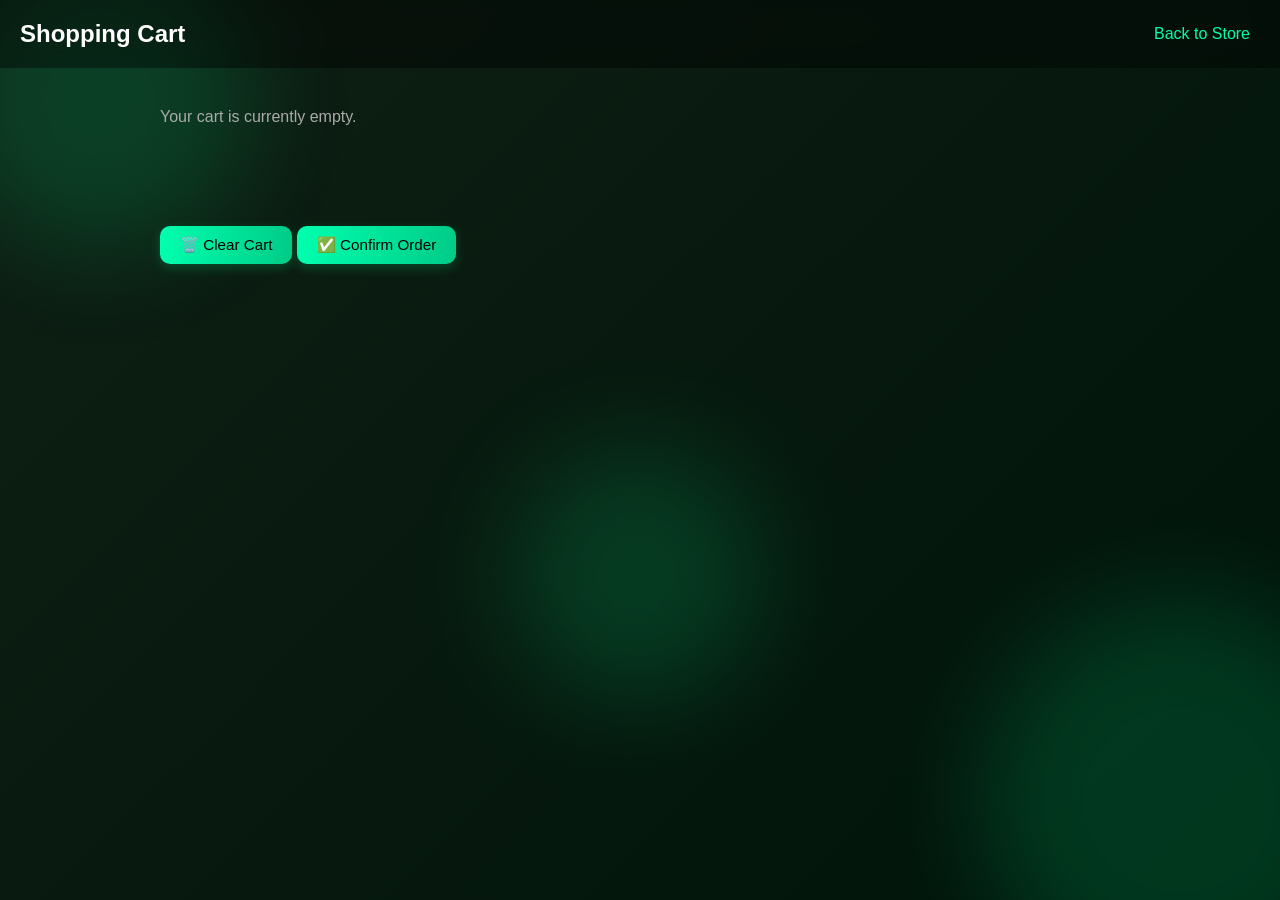
<file: cart.html>
<!DOCTYPE html>
<html lang="en" dir="ltr">
<head>
  <meta charset="UTF-8">
  <title>Shopping Cart</title>
  <link rel="stylesheet" href="style.css">
</head>
<body>
  <div class="background">
    <div class="circle circle1"></div>
    <div class="circle circle2"></div>
    <div class="circle circle3"></div>
  </div>

  <nav>
    <h2>Shopping Cart</h2>
    <a href="index.html">Back to Store</a>
  </nav>

  <div class="container" id="cart-container"></div>

  <div class="container" style="margin-top: 20px;">
    <button class="add-btn" onclick="clearCart()">🗑️ Clear Cart</button>
    <button class="add-btn" onclick="confirmOrder()">✅ Confirm Order</button>
  </div>

  <script>
    const cart = JSON.parse(localStorage.getItem('cart')) || [];
    const container = document.getElementById('cart-container');

    if (cart.length === 0) {
      container.innerHTML = '<p style="color: #aaa;">Your cart is currently empty.</p>';
    } else {
      let total = 0;
      cart.forEach((item, index) => {
        total += item.price;
        const productEl = document.createElement('div');
        productEl.className = 'product';
        productEl.innerHTML = `
          <div class="product-info">
            <h3>${item.name}</h3>
            <div class="product-details">
              <span class="price">${item.price} EGP</span>
            </div>
          </div>
        `;
        container.appendChild(productEl);
      });

      const totalEl = document.createElement('div');
      totalEl.className = 'rules-section';
      totalEl.innerHTML = `<h2>Total: ${total} EGP</h2>`;
      container.appendChild(totalEl);
    }

    function clearCart() {
      localStorage.removeItem('cart');
      location.reload();
    }

    function confirmOrder() {
      window.location.href = 'checkout.html';
    }
  </script>
</body>
</html>
</file>
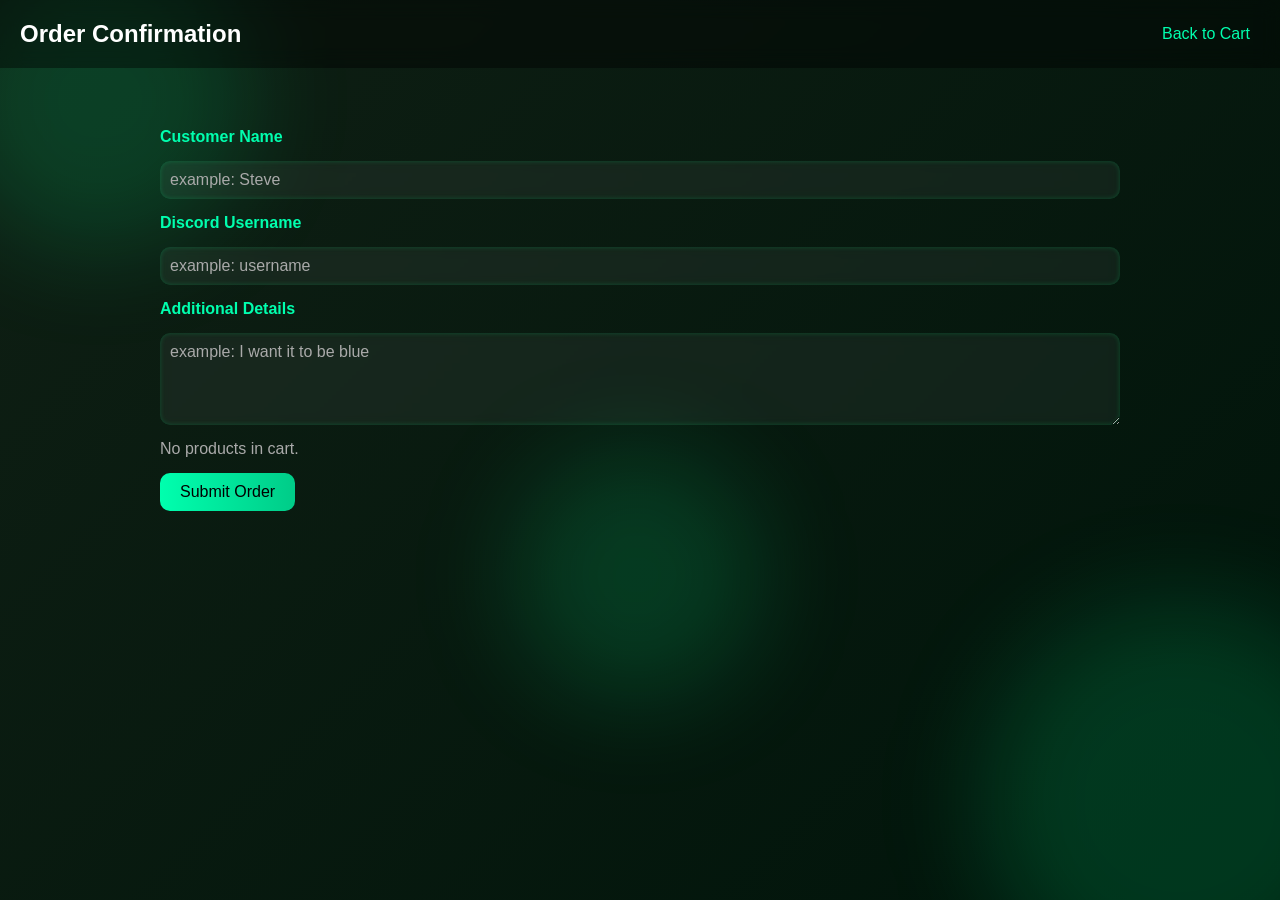
<file: checkout.html>
<!DOCTYPE html>
<html lang="en" dir="ltr">
<head>
  <meta charset="UTF-8">
  <title>Order Confirmation</title>
  <link rel="stylesheet" href="style.css">
  <script src="toast.js"></script> 
</head>
<body>
  <div class="background">
    <div class="circle circle1"></div>
    <div class="circle circle2"></div>
    <div class="circle circle3"></div>
  </div>

  <nav>
    <h2>Order Confirmation</h2>
    <a href="cart.html">Back to Cart</a>
  </nav>

  <div class="container">
    <form class="contact-form" id="orderForm">
      <label>Customer Name</label>
      <input type="text" name="name" required placeholder="example: Steve">

      <label>Discord Username</label>
      <input type="text" name="discord" required placeholder="example: username">

      <label>Additional Details</label>
      <textarea name="details" rows="4" placeholder="example: I want it to be blue"></textarea>

      <div id="productDetails"></div>

      <button type="submit">Submit Order</button>
    </form>
  </div>

  <script>
    const cart = JSON.parse(localStorage.getItem('cart')) || [];
    const detailsDiv = document.getElementById('productDetails');

    if (cart.length === 0) {
      detailsDiv.innerHTML = "<p style='color: #aaa;'>No products in cart.</p>";
    } else {
      let html = "<h3>Products:</h3><ul>";
      cart.forEach(p => {
        html += `<li>${p.name} - ${p.price} EGP</li>`;
      });
      html += "</ul>";
      detailsDiv.innerHTML = html;
    }

    document.getElementById('orderForm').addEventListener('submit', async function(e) {
      e.preventDefault();

      const name = this.name.value;
      const discord = this.discord.value;
      const details = this.details.value;
      const orderId = Math.floor(100000 + Math.random() * 900000); // 6-digit random number

      let productsList = cart.map(p => `• ${p.name} - ${p.price} EGP`).join('\n');

      const webhookData = {
        embeds: [{
          title: `📦 New Order #${orderId}`,
          color: 3447003,
          fields: [
            { name: "👤 Name", value: name, inline: true },
            { name: "🕹️ Discord", value: discord, inline: true },
            { name: "🛒 Products", value: productsList || 'None', inline: false },
            { name: "📝 Additional Details", value: details || 'None', inline: false }
          ],
          footer: { text: "HX ┊ NETWORK - Order System" },
          timestamp: new Date().toISOString()
        }]
      };

      try {
        await fetch("https://discord.com/api/webhooks/1488861441409941664/lQzrRV74v5kPEDktuGIcN1phyh7YDruN0vvvIT_axY2B2PzeQ6I_9U-5g9UBw2wJU_Tq", {
          method: "POST",
          headers: { "Content-Type": "application/json" },
          body: JSON.stringify(webhookData)
        });

        showToast(`✅ Order submitted successfully! Your order number is: #${orderId}`, "success");

        localStorage.removeItem('cart');
        this.reset();

      } catch (err) {
        showToast("❌ Something went wrong", "error");
        console.error(err);
      }
    });
  </script>
</body>
</html>
</file>
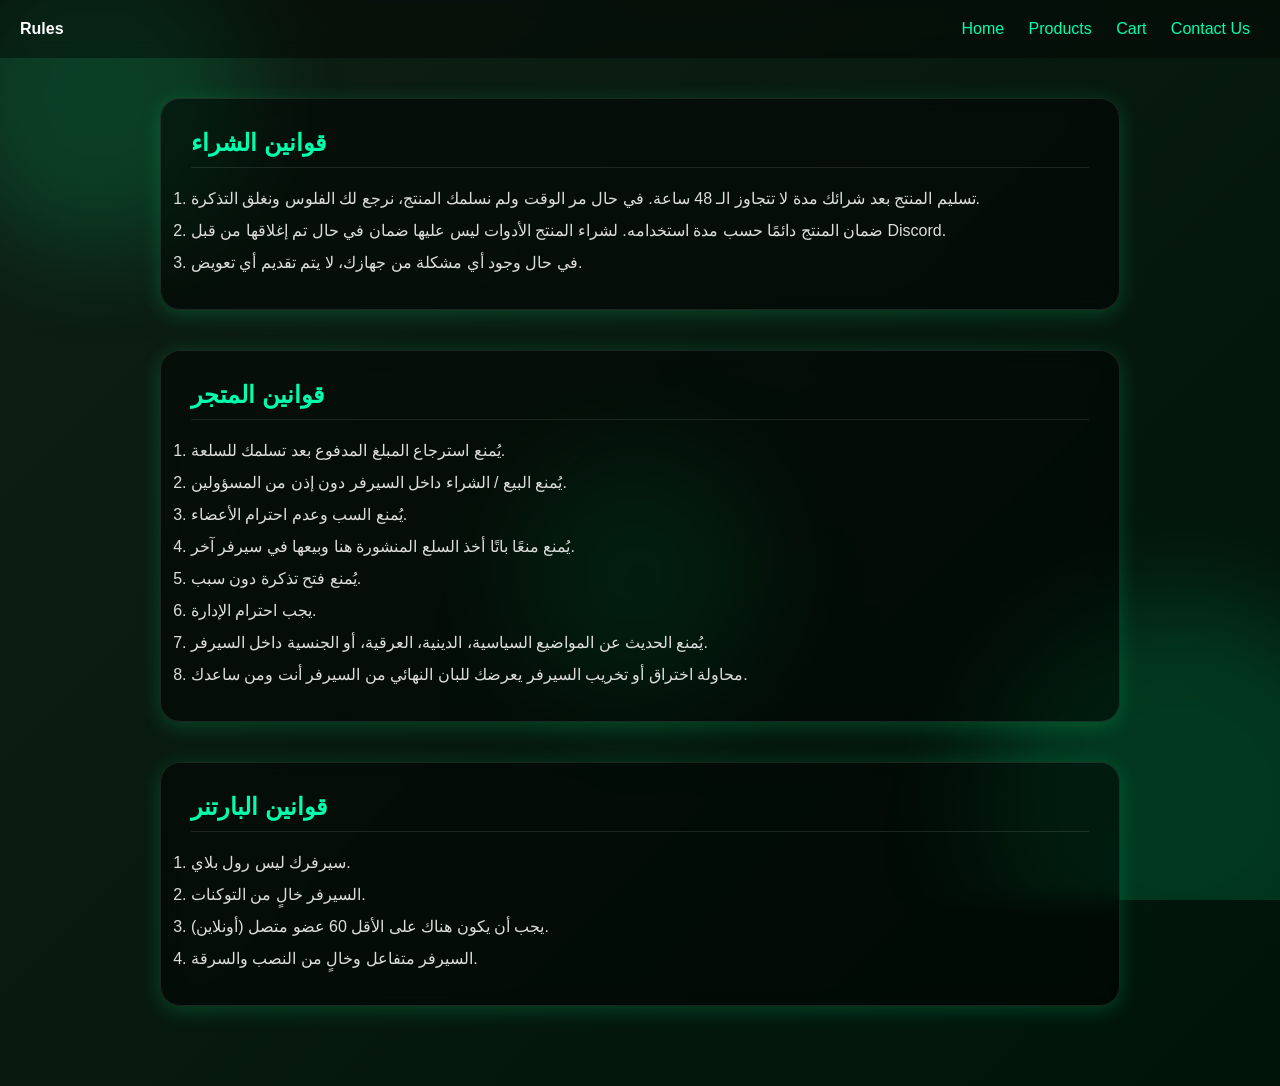
<file: rules.html>
<!DOCTYPE html>
<html lang="en" dir="ltr">
<head>
  <meta charset="UTF-8" />
  <meta name="viewport" content="width=device-width, initial-scale=1.0" />
  <title>Store Rules</title>
  <link rel="stylesheet" href="style.css">
</head>
<body>

  <div class="background">
    <div class="circle circle1"></div>
    <div class="circle circle2"></div>
    <div class="circle circle3"></div>
  </div>

  <nav>
    <div><strong>Rules</strong></div>
    <div>
      <a href="rules.html">Home</a>
      <a href="index.html">Products</a>
      <a href="cart.html">Cart</a>
      <a href="contact.html">Contact Us</a>
    </div>
  </nav>

  <div class="container">
    <div class="rules-section">
      <h2>قوانين الشراء</h2>
      <ul>
        <li>تسليم المنتج بعد شرائك مدة لا تتجاوز الـ 48 ساعة. في حال مر الوقت ولم نسلمك المنتج، نرجع لك الفلوس ونغلق التذكرة.</li>
        <li>ضمان المنتج دائمًا حسب مدة استخدامه. لشراء المنتج الأدوات ليس عليها ضمان في حال تم إغلاقها من قبل Discord.</li>
        <li>في حال وجود أي مشكلة من جهازك، لا يتم تقديم أي تعويض.</li>
      </ul>
    </div>

    <div class="rules-section">
      <h2>قوانين المتجر</h2>
      <ul>
        <li>يُمنع استرجاع المبلغ المدفوع بعد تسلمك للسلعة.</li>
        <li>يُمنع البيع / الشراء داخل السيرفر دون إذن من المسؤولين.</li>
        <li>يُمنع السب وعدم احترام الأعضاء.</li>
        <li>يُمنع منعًا باتًا أخذ السلع المنشورة هنا وبيعها في سيرفر آخر.</li>
        <li>يُمنع فتح تذكرة دون سبب.</li>
        <li>يجب احترام الإدارة.</li>
        <li>يُمنع الحديث عن المواضيع السياسية، الدينية، العرقية، أو الجنسية داخل السيرفر.</li>
        <li>محاولة اختراق أو تخريب السيرفر يعرضك للبان النهائي من السيرفر أنت ومن ساعدك.</li>
      </ul>
    </div>

    <div class="rules-section">
      <h2>قوانين البارتنر</h2>
      <ul>
        <li>سيرفرك ليس رول بلاي.</li>
        <li>السيرفر خالٍ من التوكنات.</li>
        <li>يجب أن يكون هناك على الأقل 60 عضو متصل (أونلاين).</li>
        <li>السيرفر متفاعل وخالٍ من النصب والسرقة.</li>
      </ul>
    </div>
  </div>

</body>
</html>
</file>
<file: style.css>
* {
  margin: 0;
  padding: 0;
  box-sizing: border-box;
  font-family: 'Cairo', sans-serif;
}

body {
  background: linear-gradient(135deg, #0f1f14, #00140a);
  color: #fff;
  overflow-x: hidden;
  position: relative;
  min-height: 100vh;
}

.background {
  position: fixed;
  width: 100%;
  height: 100%;
  z-index: -1;
  overflow: hidden;
}

.circle {
  position: absolute;
  border-radius: 50%;
  background: rgba(0, 255, 140, 0.15);
  filter: blur(50px);
  animation: move 20s infinite ease-in-out alternate;
}

.circle1 {
  width: 300px;
  height: 300px;
  top: -50px;
  left: -50px;
  animation-delay: 0s;
}

.circle2 {
  width: 400px;
  height: 400px;
  bottom: -100px;
  right: -100px;
  animation-delay: 5s;
}

.circle3 {
  width: 250px;
  height: 250px;
  top: 50%;
  left: 40%;
  animation-delay: 10s;
}

@keyframes move {
  0% { transform: translateY(0) translateX(0); }
  100% { transform: translateY(50px) translateX(100px); }
}

nav {
  background: rgba(0, 0, 0, 0.4);
  padding: 20px;
  display: flex;
  justify-content: space-between;
  align-items: center;
  backdrop-filter: blur(10px);
}

nav a {
  color: #00ffae;
  text-decoration: none;
  margin: 0 10px;
  transition: 0.3s;
}

nav a:hover {
  color: #ffffff;
}

.container {
  padding: 40px 20px;
  max-width: 1000px;
  margin: auto;
  position: relative;
  z-index: 1;
}

.product {
  display: flex;
  flex-direction: row;
  align-items: flex-start;
  background: linear-gradient(145deg, rgba(0,0,0,0.5), rgba(0, 255, 140, 0.15));
  border-radius: 20px;
  padding: 20px;
  margin-bottom: 30px;
  position: relative;
  box-shadow: 0 8px 24px rgba(0, 0, 0, 0.4);
  backdrop-filter: blur(10px);
  transition: transform 0.3s ease, box-shadow 0.3s ease;
}

.product:hover {
  transform: translateY(-5px);
  box-shadow: 0 12px 30px rgba(0, 255, 140, 0.2);
}

.product-image {
  flex-shrink: 0;
  width: 140px;
  height: 140px;
  overflow: hidden;
  border-radius: 15px;
  border: 2px solid rgba(255, 255, 255, 0.1);
  margin-left: 20px;
}

.product-image img {
  width: 100%;
  height: 100%;
  object-fit: cover;
  transition: transform 0.3s ease;
}

.product:hover .product-image img {
  transform: scale(1.05);
}

.product-info {
  flex-grow: 1;
}

.product-info h3 {
  font-size: 1.4rem;
  color: #00ffae;
  margin-bottom: 8px;
}

.product-info p {
  font-size: 0.95rem;
  color: #ddd;
  margin-bottom: 10px;
  line-height: 1.5;
}

.product-details {
  display: flex;
  justify-content: space-between;
  margin-bottom: 10px;
  color: #aaa;
  font-size: 0.9rem;
}

.price {
  color: #00ffae;
  font-weight: bold;
}

.rating {
  color: #ffd700;
}

.add-btn {
  background: linear-gradient(to right, #00ffae, #00cc88);
  padding: 10px 20px;
  color: black;
  border: none;
  border-radius: 10px;
  font-size: 0.95rem;
  cursor: pointer;
  transition: 0.3s ease;
  box-shadow: 0 4px 12px rgba(0, 255, 140, 0.2);
}

.add-btn:hover {
  background: linear-gradient(to right, #00cc88, #009966);
}

.rules-section {
  background: rgba(0, 0, 0, 0.5);
  border: 1px solid rgba(255, 255, 255, 0.1);
  padding: 30px;
  border-radius: 20px;
  margin-bottom: 40px;
  backdrop-filter: blur(10px);
  box-shadow: 0 4px 20px rgba(0, 255, 140, 0.2);
}

.rules-section h2 {
  color: #00ffae;
  margin-bottom: 15px;
  border-bottom: 1px solid rgba(255, 255, 255, 0.1);
  padding-bottom: 10px;
  font-size: 1.5rem;
}

.rules-section ul {
  list-style-type: decimal;
  padding-right: 20px;
  line-height: 2;
  color: #ddd;
  font-size: 1rem;
}

.contact-form {
  display: flex;
  flex-direction: column;
  gap: 15px;
  margin-top: 20px;
}

.contact-form label {
  color: #00ffae;
  font-weight: bold;
}

.contact-form input,
.contact-form textarea {
  padding: 10px;
  border: none;
  border-radius: 10px;
  background: rgba(255, 255, 255, 0.05);
  color: #fff;
  outline: none;
  backdrop-filter: blur(5px);
  box-shadow: inset 0 0 5px rgba(0, 255, 140, 0.2);
  font-size: 1rem;
}

.contact-form input::placeholder,
.contact-form textarea::placeholder {
  color: #aaa;
}

.contact-form button {
  width: fit-content;
  padding: 10px 20px;
  background: linear-gradient(to right, #00ffae, #00cc88);
  border: none;
  color: black;
  border-radius: 10px;
  cursor: pointer;
  transition: 0.3s;
  font-size: 1rem;
}

.contact-form button:hover {
  background: linear-gradient(to right, #00cc88, #009966);
}

.toast-container {
  position: fixed;
  top: 20px;
  right: 20px;
  z-index: 9999;
  display: flex;
  flex-direction: column;
  gap: 10px;
}

.toast {
  background: rgba(0, 255, 140, 0.2);
  backdrop-filter: blur(10px);
  border: 1px solid rgba(0, 255, 140, 0.5);
  padding: 15px 20px;
  border-radius: 12px;
  color: #fff;
  font-size: 1rem;
  min-width: 220px;
  box-shadow: 0 4px 12px rgba(0, 255, 140, 0.2);
  animation: slideIn 0.5s ease forwards;
  position: relative;
}

.toast.success {
  border-left: 6px solid #00ffae;
}

.toast.error {
  border-left: 6px solid #ff4d4d;
}

@keyframes slideIn {
  from {
    opacity: 0;
    transform: translateX(50px);
  }
  to {
    opacity: 1;
    transform: translateX(0);
  }
}
</file>
